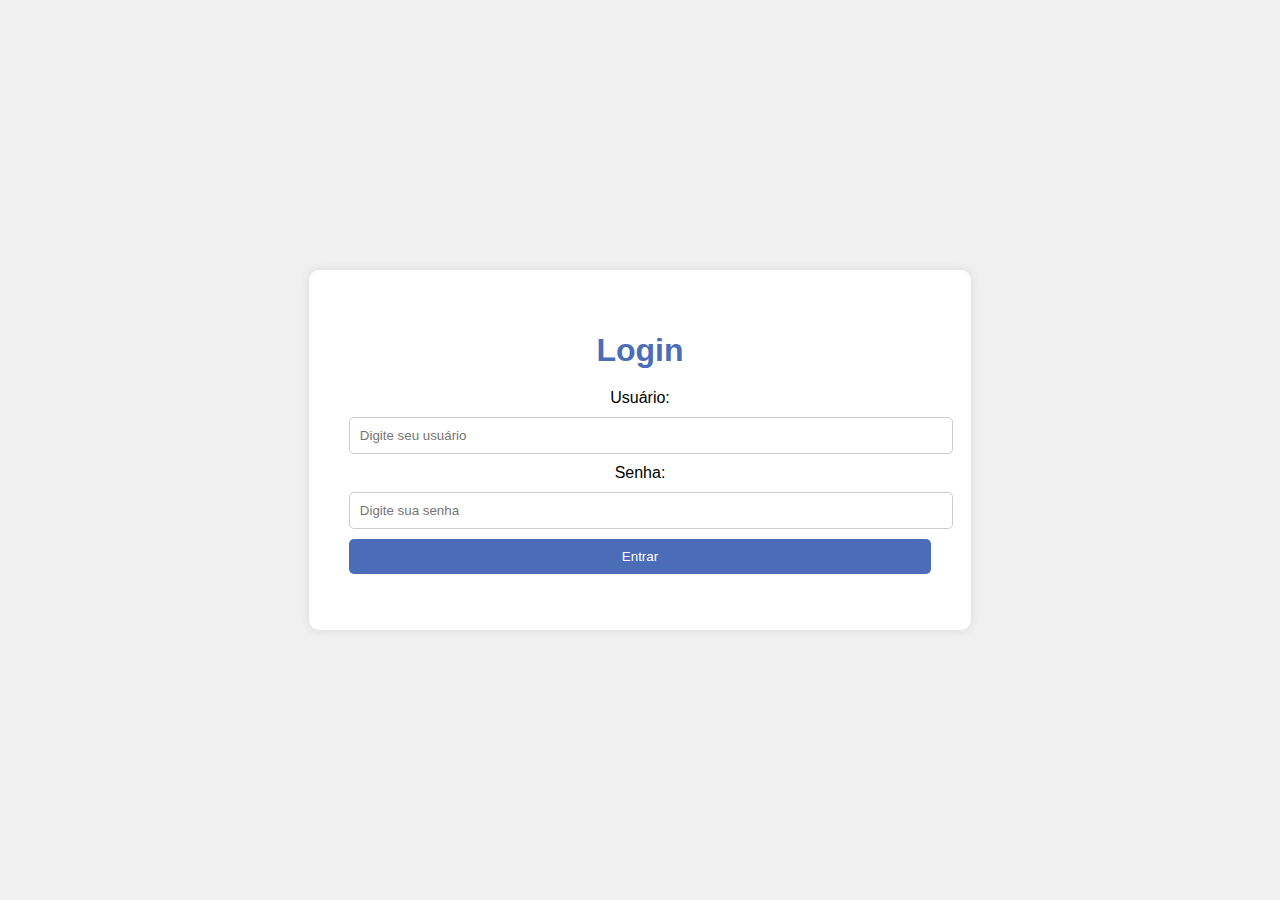
<file: index.html>
<!DOCTYPE html>
<html lang="pt-br">
<head>
    <meta charset="UTF-8">
    <meta name="viewport" content="width=device-width, initial-scale=1.0">
    <title>Login</title>
    <link rel="stylesheet" href="style.css">
</head>
<body class="login-body">
    <div class="login-container">
        <h1>Login</h1>
        <form id="login-form">
            <label for="username">Usuário:</label>
            <input type="text" id="username" placeholder="Digite seu usuário">
            
            <label for="password">Senha:</label>
            <input type="password" id="password" placeholder="Digite sua senha">

            <button type="submit">Entrar</button>
        </form>
        <p id="error-message" class="error-message"></p>
    </div>
    <script src="script.js"></script>
</body>
</html>
</file>
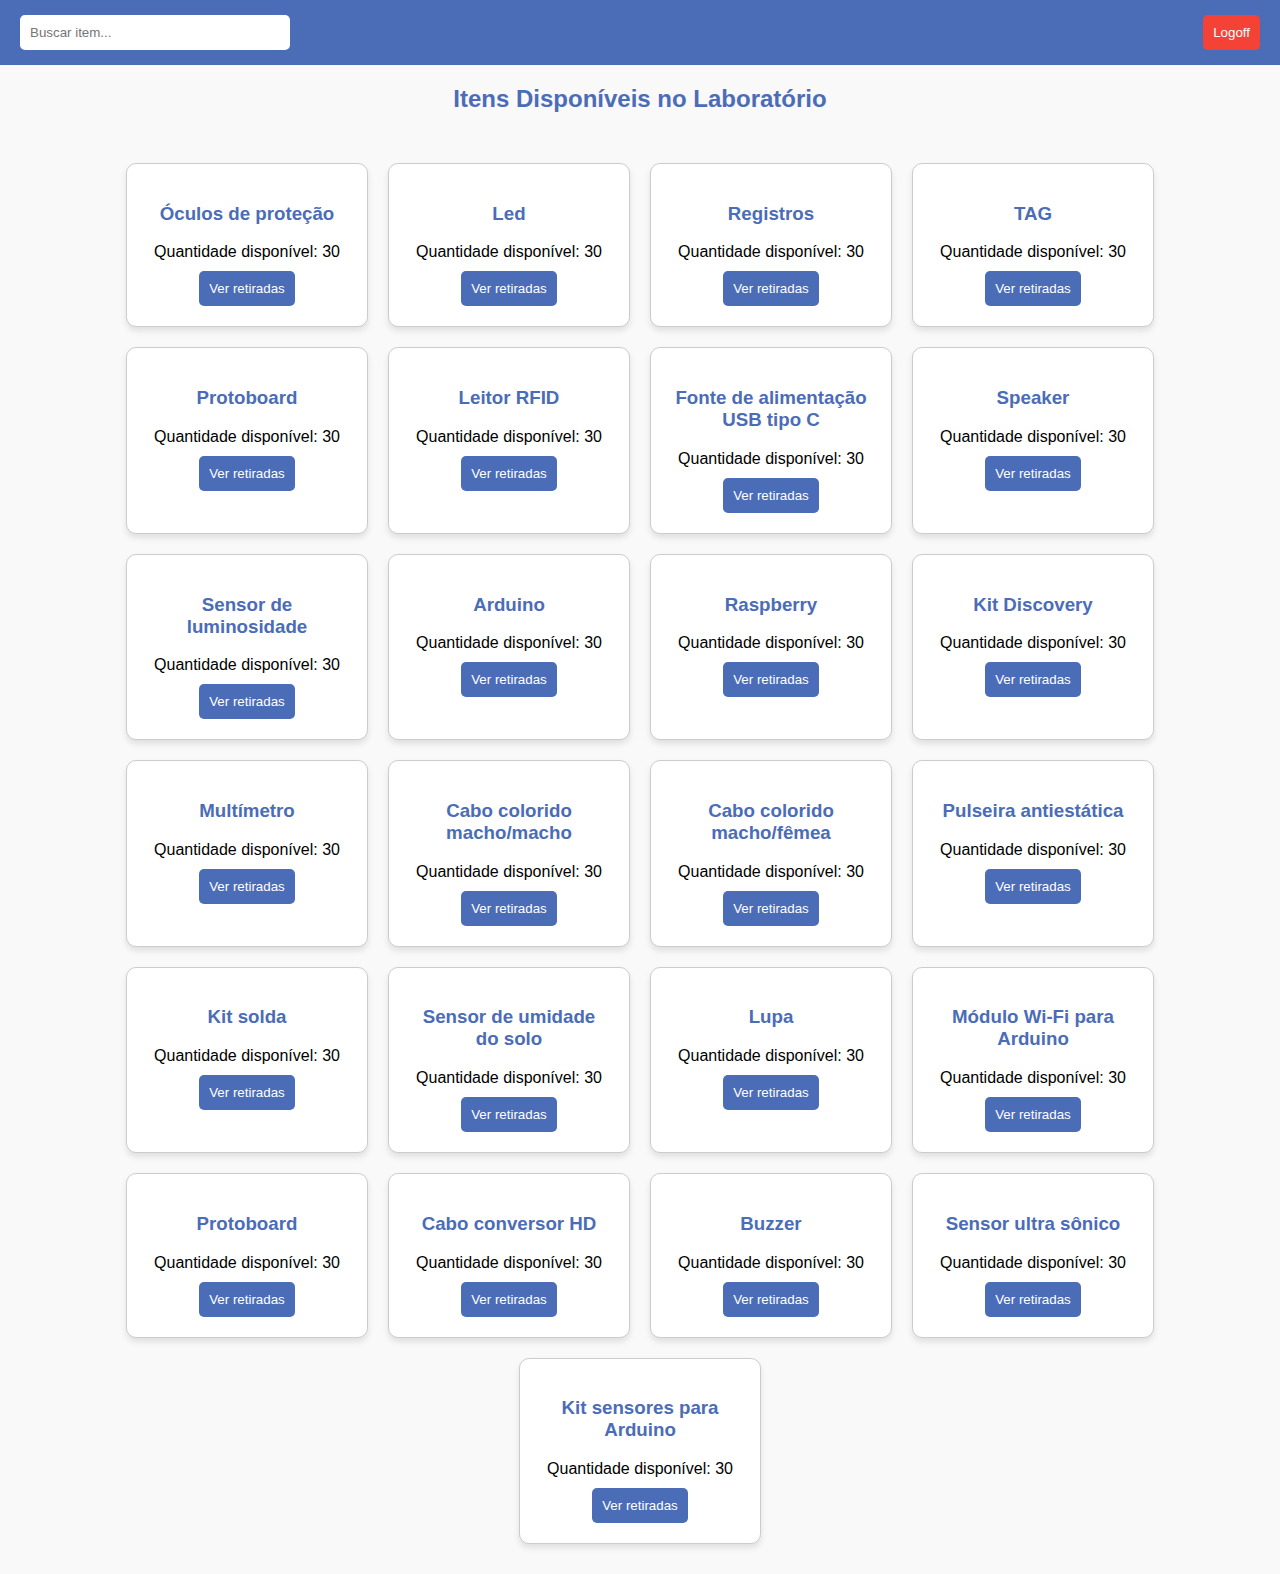
<file: main.html>
<!DOCTYPE html>
<html lang="pt-br">
<head>
    <meta charset="UTF-8">
    <meta name="viewport" content="width=device-width, initial-scale=1.0">
    <title>Laboratório - Itens</title>
    <link rel="stylesheet" href="style.css">
</head>
<body>
    <header>
        <div class="header-container">
            <div class="search-container">
                <input type="text" id="search" placeholder="Buscar item...">
            </div>
            <div class="logoff-container">
                <button id="logoff-btn">Logoff</button>
            </div>
        </div>
    </header>

    <main>
        <h2 class="title">Itens Disponíveis no Laboratório</h2>
        <div class="item-list" id="item-list">
            <!-- Itens do laboratório serão listados aqui dinamicamente -->
        </div>
    </main>

    <script src="script.js"></script>
</body>
</html>
</file>
<file: style.css>
/* Estilo da página de login */
body.login-body {
    background-color: #f0f0f0;
    display: flex;
    justify-content: center;
    align-items: center;
    height: 100vh;
    margin: 0;
}

.login-container {
    background-color: #fff;
    padding: 40px;
    box-shadow: 0px 0px 10px rgba(0, 0, 0, 0.1);
    border-radius: 10px;
    text-align: center;
}

.login-container h1 {
    color: #4b6cb7;
    margin-bottom: 20px;
}

.login-container input {
    width: 100%;
    padding: 10px;
    margin: 10px 0;
    border: 1px solid #ccc;
    border-radius: 5px;
}

.login-container button {
    background-color: #4b6cb7;
    color: white;
    border: none;
    padding: 10px;
    width: 100%;
    cursor: pointer;
    border-radius: 5px;
}

.login-container button:hover {
    background-color: #3655a7;
}

.error-message {
    color: red;
    margin-top: 10px;
}

/* Estilos da tela principal */
body {
    font-family: Arial, sans-serif;
    margin: 0;
    background-color: #f9f9f9;
}

header {
    background-color: #4b6cb7;
    color: white;
    padding: 15px 0;
}

.header-container {
    display: flex;
    justify-content: space-between;
    align-items: center;
    padding: 0 20px;
}

.search-container input {
    padding: 10px;
    border-radius: 5px;
    border: none;
    width: 250px;
}

.logoff-container button {
    background-color: #f44336;
    color: white;
    border: none;
    padding: 10px;
    border-radius: 5px;
    cursor: pointer;
}

.logoff-container button:hover {
    background-color: #d32f2f;
}

.title {
    text-align: center;
    margin: 20px 0;
    color: #4b6cb7;
}

.item-list {
    display: flex;
    flex-wrap: wrap;
    justify-content: center;
    padding: 20px;
}

.item-box {
    background-color: #fff;
    border: 1px solid #ccc;
    padding: 20px;
    margin: 10px;
    width: 200px;
    text-align: center;
    border-radius: 10px;
    box-shadow: 0 4px 6px rgba(0, 0, 0, 0.1);
}

.item-box h3 {
    color: #4b6cb7;
}

.item-box p {
    margin: 10px 0;
}

.item-box button {
    background-color: #4b6cb7;
    color: white;
    border: none;
    padding: 10px;
    cursor: pointer;
    border-radius: 5px;
}

.item-box button:hover {
    background-color: #3655a7;
}
</file>
